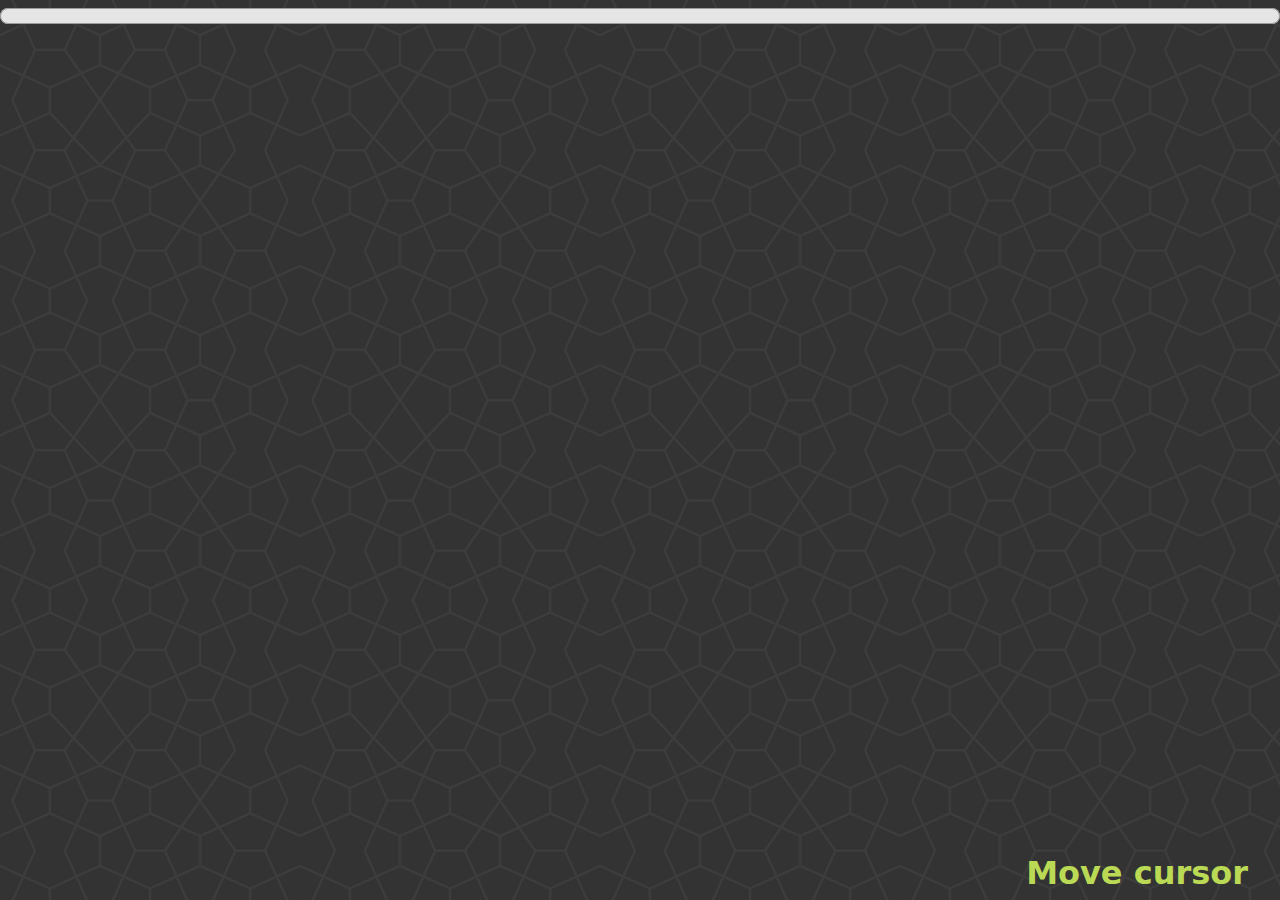
<file: tutorial3/debounce-move/index.html>
<!DOCTYPE html>
<html>
<head>
	<meta charset="utf-8">
	<title>Leadinger | Let us lead you to success - fires once i stop</title>
	<link rel="stylesheet" href="css/style.css">
        <link rel="icon" href="favicon.ico">
</head>
<body>

    <progress max="1" value="0"></progress>

    <script>
        function displayCoords( event ) {
            document.body.textContent = 'Mouse at ' + event.pageX + ', ' + event.pageY;
            console.log( 'fired' );
        }

        var scheduled = false,
            debounceTimer;

        addEventListener('mousemove', function( event ) {
                clearTimeout( debounceTimer );
                debounceTimer = setTimeout(function() {
                        displayCoords( event );
                }, 500);

        });
    </script>

    <span class="hint">Move cursor</span>
</body>
</html>
</file>
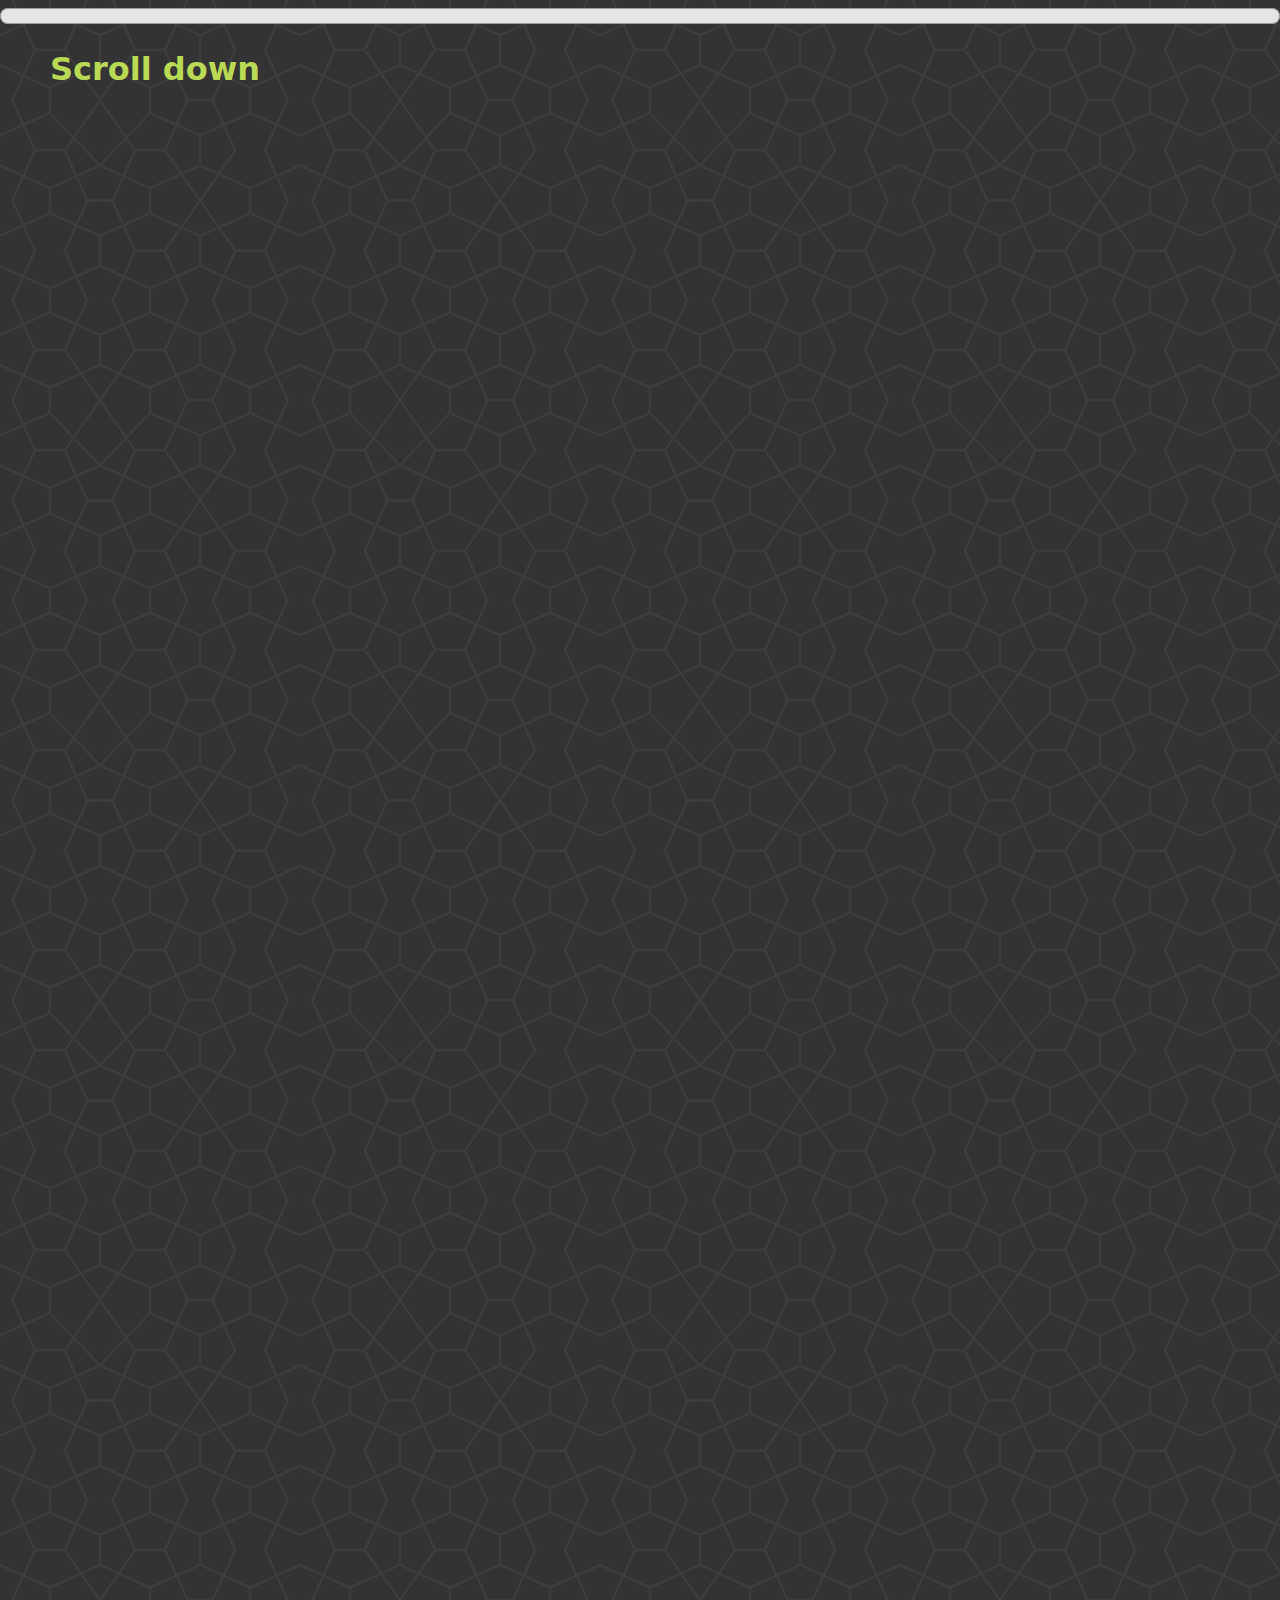
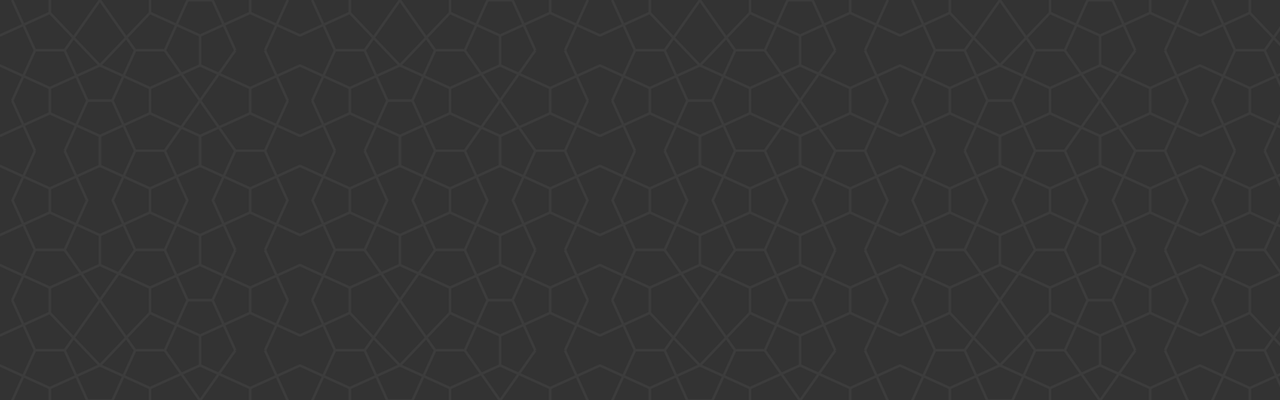
<file: tutorial3/debounce-scroll/index.html>
<!DOCTYPE html>
<html>
<head>
	<meta charset="utf-8">
	<title>Leadinger | Let us lead you to success - fires on every scroll</title>
	<link rel="stylesheet" href="css/style.css">
        <link rel="icon" href="favicon.ico">
</head>
<body>

	<progress max="1" value="0"></progress>
        <span>Scroll down</span>

	<script>
	/**
	 * PROGRESS BAR
	 */
	var bar = document.querySelector('progress'),
            max = document.body.scrollHeight - window.innerHeight,
            scheduled = false,
            debounceTimer;

	bar.max = max;

	addEventListener('scroll', function() {
		/* THROTTLE */
		if ( ! scheduled ) {
			scheduled = true;
			setTimeout(function() {
				bar.value = pageYOffset;
				scheduled = false;
				console.log( 'calculations' );
			}, 70);
		}

		/* DEBOUNCE */
		clearTimeout( debounceTimer );
		debounceTimer = setTimeout(function() {
			console.log( 'position stored in db' );
		}, 500);

	});

	addEventListener('resize', function() {
		bar.max = document.body.scrollHeight - window.innerHeight;
	});


	// for stats and stuff
	function fauxAjax()	{
            var start    = (new Date()).getTime();
            var stoptime = Math.floor(Math.random() * 10) + 30;

            // this a blocking operation
            // a real ajax call would not be blocking
            // but this serves to illustrate a point
            // about how expensive constantly firing events is
            while( (new Date()).getTime() - start < stoptime ) {
                    // sleep
            }

            console.log( 'fired', (new Date()).getTime() );
	}
	</script>

</body>
</html>
</file>
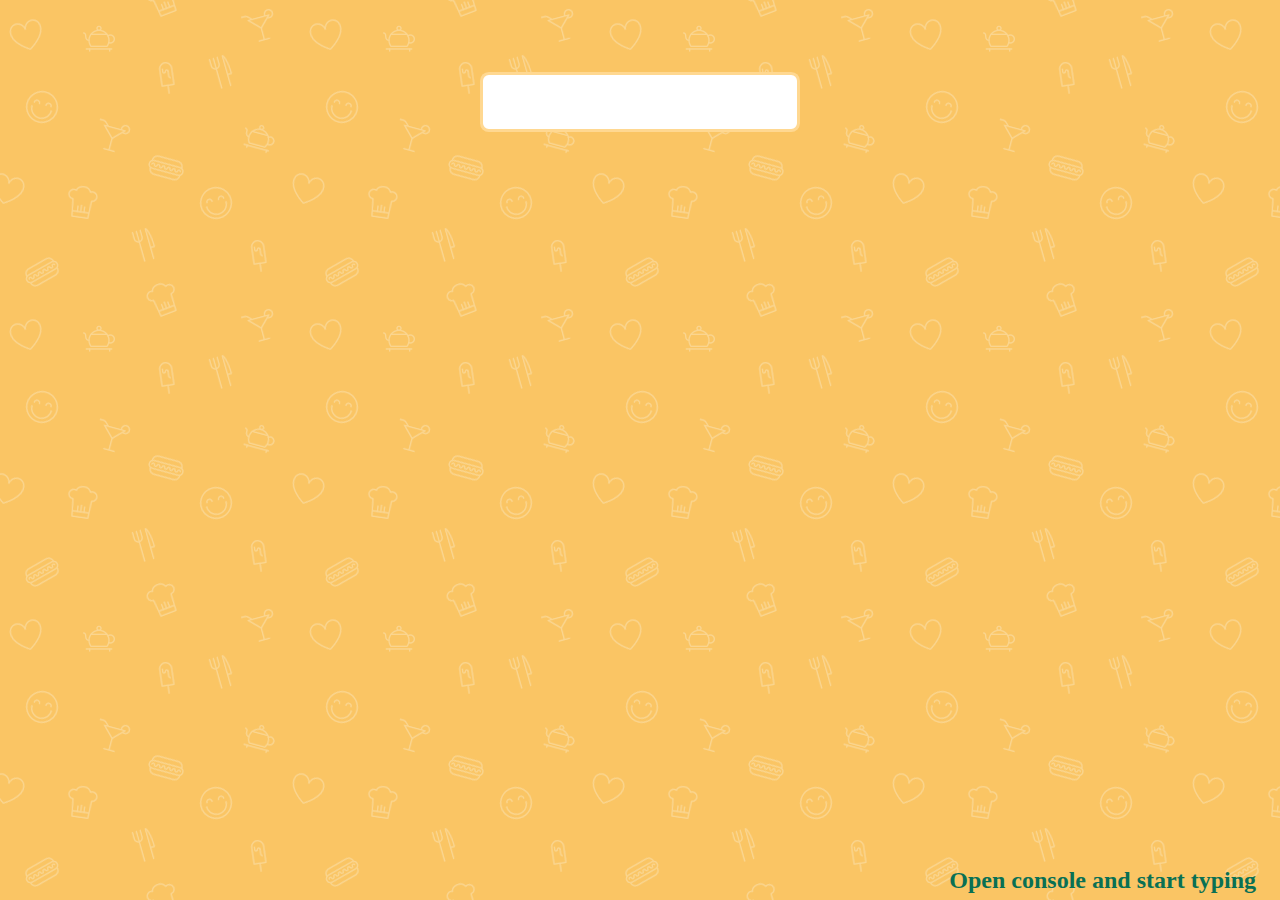
<file: tutorial3/debounce-search/index.html>
<!DOCTYPE html>
<html>
<head>
	<meta charset="utf-8">
	<title>Leadinger | Let us lead you to success - ajax debounced</title>
	<link rel="stylesheet" href="css/style.css">
        <link rel="icon" href="favicon.ico">
</head>
<body>
        <span class="hint">Open console and start typing</span>
	<form action="#">
		<input type="search">
	</form>

	<script>
	var input = document.querySelector('input');
	var timeout;


	/**
	 * shitty
	 */
	/*input.addEventListener('keyup', function() {
		fauxAjax();
	});*/


	/**
	 * DEBOUNCED
	 */
	input.addEventListener('keyup', function() {
		clearTimeout(timeout);
		timeout = setTimeout(function() {
			fauxAjax();
		}, 500);
	});


	/**
	 * we simulate a heavy process
	 */
	function fauxAjax() {
		var start    = (new Date()).getTime();
		var stoptime = Math.random() * 150 + 100;

		console.log( 'ajax fired' );

		// this a blocking operation
		// a real ajax call would not be blocking
		// but this serves to illustrate a point
		// about how expensive constantly firing events is
		while( (new Date()).getTime() - start < stoptime ) {
			// sleep for about 100 - 250ms
		}

		console.log( (new Date()).getTime(), 'results arrived' );
	}
	</script>

</body>
</html>
</file>
<file: tutorial3/debounce-move/css/style.css>
html { box-sizing: border-box; }
*, *:before, *:after { box-sizing: inherit; }

body {
	background: url('../img/congruent.png');
	margin: 0;

	padding: 50px;
	font-size: 32px;
	font-weight: bold;
	color: #bada55;
	font-family: "Segoe UI",Frutiger,"Frutiger Linotype","Dejavu Sans","Helvetica Neue",Arial,sans-serif;
}

progress {
	width: 100%;
	position: fixed;
	top: 0;
	left: 0;
}

.hint {
    position: absolute;
    bottom: 0.25em;
    right: 1em;
}
</file>
<file: tutorial3/debounce-scroll/css/style.css>
html { box-sizing: border-box; }
*, *:before, *:after { box-sizing: inherit; }

body {
	background: url('../img/congruent.png');
	margin: 0;
	min-height: 2000px;

	padding: 50px;
	font-size: 32px;
	font-weight: bold;
	color: #bada55;
	font-family: "Segoe UI",Frutiger,"Frutiger Linotype","Dejavu Sans","Helvetica Neue",Arial,sans-serif;
}

progress {
	width: 100%;
	position: fixed;
	top: 0;
	left: 0;
}
</file>
<file: tutorial3/debounce-search/css/style.css>
html { box-sizing: border-box; }
*, *:before, *:after { box-sizing: inherit; }

body {
    background: url('../img/food.png');
    padding: .25em 2em;
}

form {
    width: 20em;
    margin: 3.75em auto;
    list-style: none;
    padding-left: 0;
}

input {
    color: orange;
    padding: 0.95em;
    background: #fff;
    border: none;
    font-size: 1.1em;
    border: 3px solid rgba(255, 165, 0, .43);
    font-family: Futura,"Trebuchet MS",Arial,sans-serif;
    background-color: #fff;
    cursor: pointer;
    text-transform: uppercase;
    border-radius: .5em;
    width: 100%;
    outline: none;
}

.hint {
    position: absolute;
    bottom: 0.25em;
    right: 1em;
    color: #097054;
    font-size: x-large;
    font-weight: bold;
}
</file>
